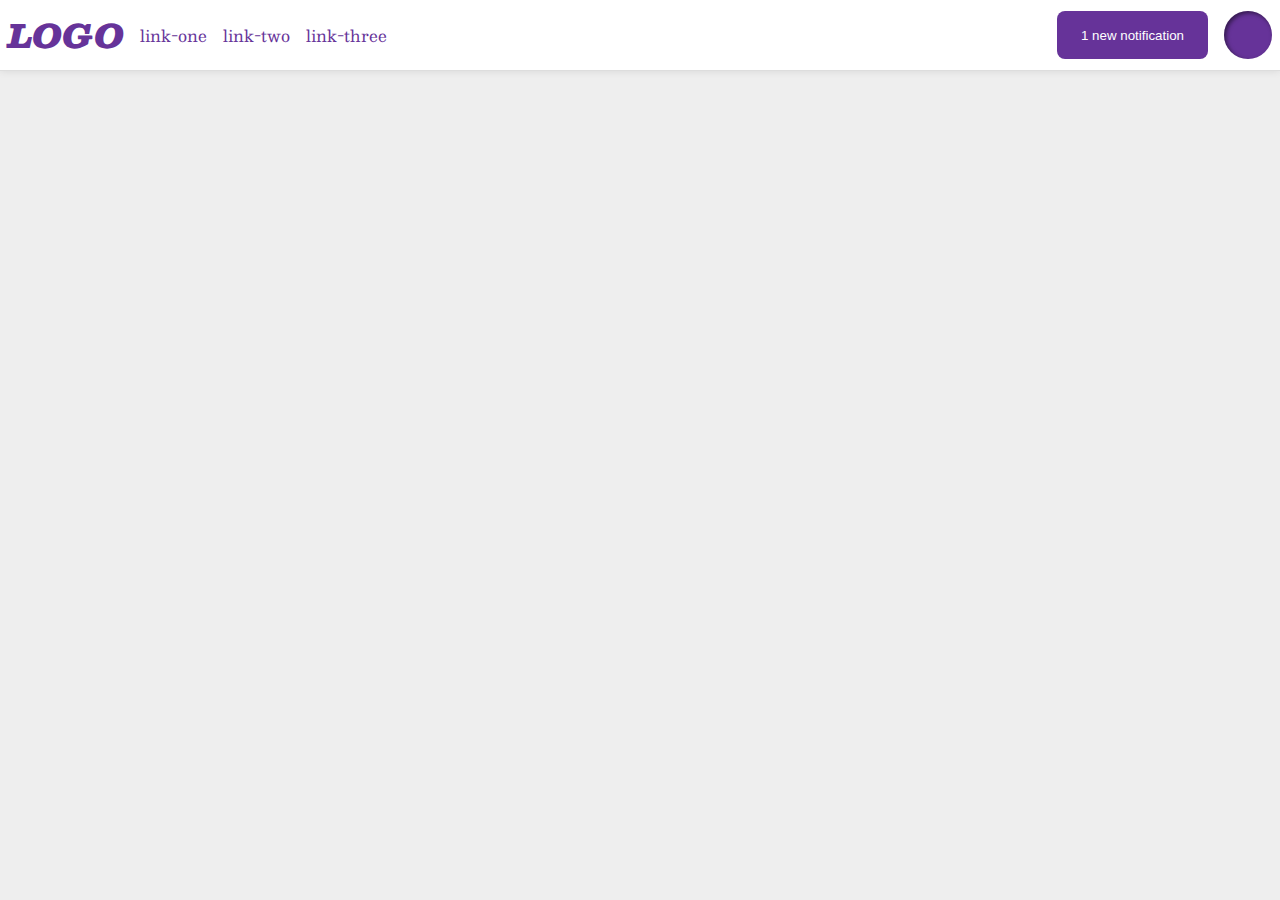
<file: foundations/flex/03-flex-header-2/index.html>
<!DOCTYPE html>
<html lang="en">
  <head>
    <meta charset="UTF-8">
    <meta http-equiv="X-UA-Compatible" content="IE=edge">
    <meta name="viewport" content="width=device-width, initial-scale=1.0">
    <title>Flex Header 2</title>
    <link rel="stylesheet" href="style.css">
  </head>
  <body>
    <div class="header">
      <div class="left">
        <div class="logo">
          LOGO
        </div>
        <ul class="links">
          <li><a href="https://google.com">link-one</a></li>
          <li><a href="https://google.com">link-two</a></li>
          <li><a href="https://google.com">link-three</a></li>
        </ul>
      </div>
      <div class="right">
        <button class="notifications">
          1 new notification
        </button>
        <div class="profile-image"></div>
      </div>
    </div>
  </body>
</html>
</file>
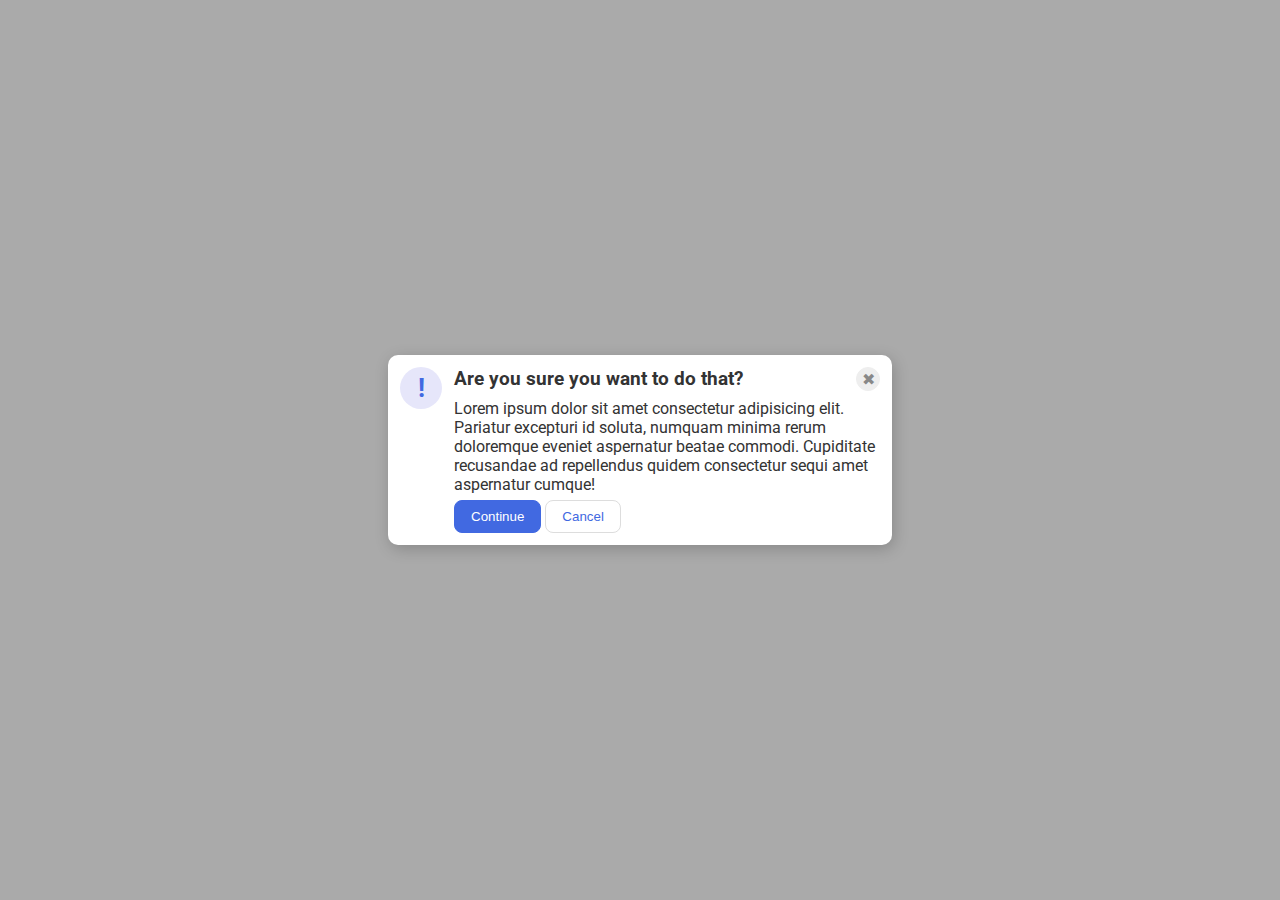
<file: foundations/flex/05-flex-modal/index.html>
<!DOCTYPE html>
<html lang="en">
  <head>
    <meta charset="UTF-8">
    <meta http-equiv="X-UA-Compatible" content="IE=edge">
    <meta name="viewport" content="width=device-width, initial-scale=1.0">
    <link rel="stylesheet" href="style.css">
    <title>Modal</title>
  </head>
  <body>
    <div class="modal">
      <div class="icon">!</div>
        <div class="main">
          <div class="top">
            <div class="header">Are you sure you want to do that?</div>
            <button class="close-button">✖</button>
          </div>
          <div class="text">Lorem ipsum dolor sit amet consectetur adipisicing elit. Pariatur excepturi id soluta, numquam minima rerum doloremque eveniet aspernatur beatae commodi. Cupiditate recusandae ad repellendus quidem consectetur sequi amet aspernatur cumque!</div>
          <button class="continue">Continue</button>
          <button class="cancel">Cancel</button>
        </div>
    </div>
  </body>
</html>
</file>
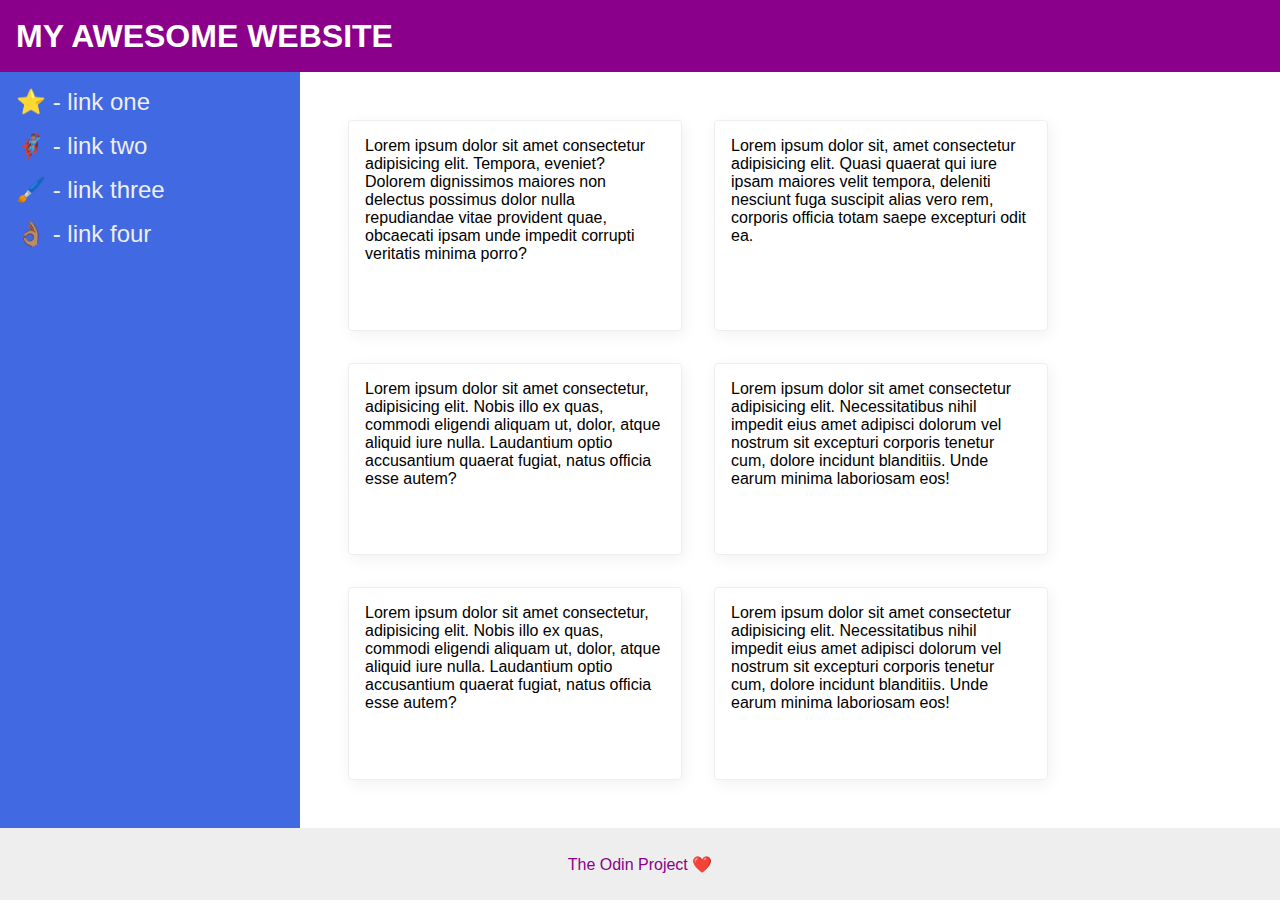
<file: foundations/flex/07-flex-layout-2/index.html>
<!DOCTYPE html>
<html lang="en">
  <head>
    <meta charset="UTF-8">
    <meta http-equiv="X-UA-Compatible" content="IE=edge">
    <meta name="viewport" content="width=device-width, initial-scale=1.0">
    <title>The Holy Grail</title>
    <link rel="stylesheet" href="style.css">
  </head>
  <body>
    <div class="header">
      MY AWESOME WEBSITE
    </div>
    <div class="content">
      <div class="sidebar">
        <ul>
          <li><a href="#">⭐ - link one</a></li>
          <li><a href="#">🦸🏽‍♂️ - link two</a></li>
          <li><a href="#">🖌️ - link three</a></li>
          <li><a href="#">👌🏽 - link four</a></li>
        </ul>
      </div>
      <div class="poker">
        <div class="card">Lorem ipsum dolor sit amet consectetur adipisicing elit. Tempora, eveniet? Dolorem dignissimos maiores non delectus possimus dolor nulla repudiandae vitae provident quae, obcaecati ipsam unde impedit corrupti veritatis minima porro?</div>
        <div class="card">Lorem ipsum dolor sit, amet consectetur adipisicing elit. Quasi quaerat qui iure ipsam maiores velit tempora, deleniti nesciunt fuga suscipit alias vero rem, corporis officia totam saepe excepturi odit ea.</div>
        <div class="card">Lorem ipsum dolor sit amet consectetur, adipisicing elit. Nobis illo ex quas, commodi eligendi aliquam ut, dolor, atque aliquid iure nulla. Laudantium optio accusantium quaerat fugiat, natus officia esse autem?</div>
        <div class="card">Lorem ipsum dolor sit amet consectetur adipisicing elit. Necessitatibus nihil impedit eius amet adipisci dolorum vel nostrum sit excepturi corporis tenetur cum, dolore incidunt blanditiis. Unde earum minima laboriosam eos!</div>
        <div class="card">Lorem ipsum dolor sit amet consectetur, adipisicing elit. Nobis illo ex quas, commodi eligendi aliquam ut, dolor, atque aliquid iure nulla. Laudantium optio accusantium quaerat fugiat, natus officia esse autem?</div>
        <div class="card">Lorem ipsum dolor sit amet consectetur adipisicing elit. Necessitatibus nihil impedit eius amet adipisci dolorum vel nostrum sit excepturi corporis tenetur cum, dolore incidunt blanditiis. Unde earum minima laboriosam eos!</div>
      </div>
    </div>
    <div class="footer">
      The Odin Project ❤️
    </div>
  </body>
</html>
</file>
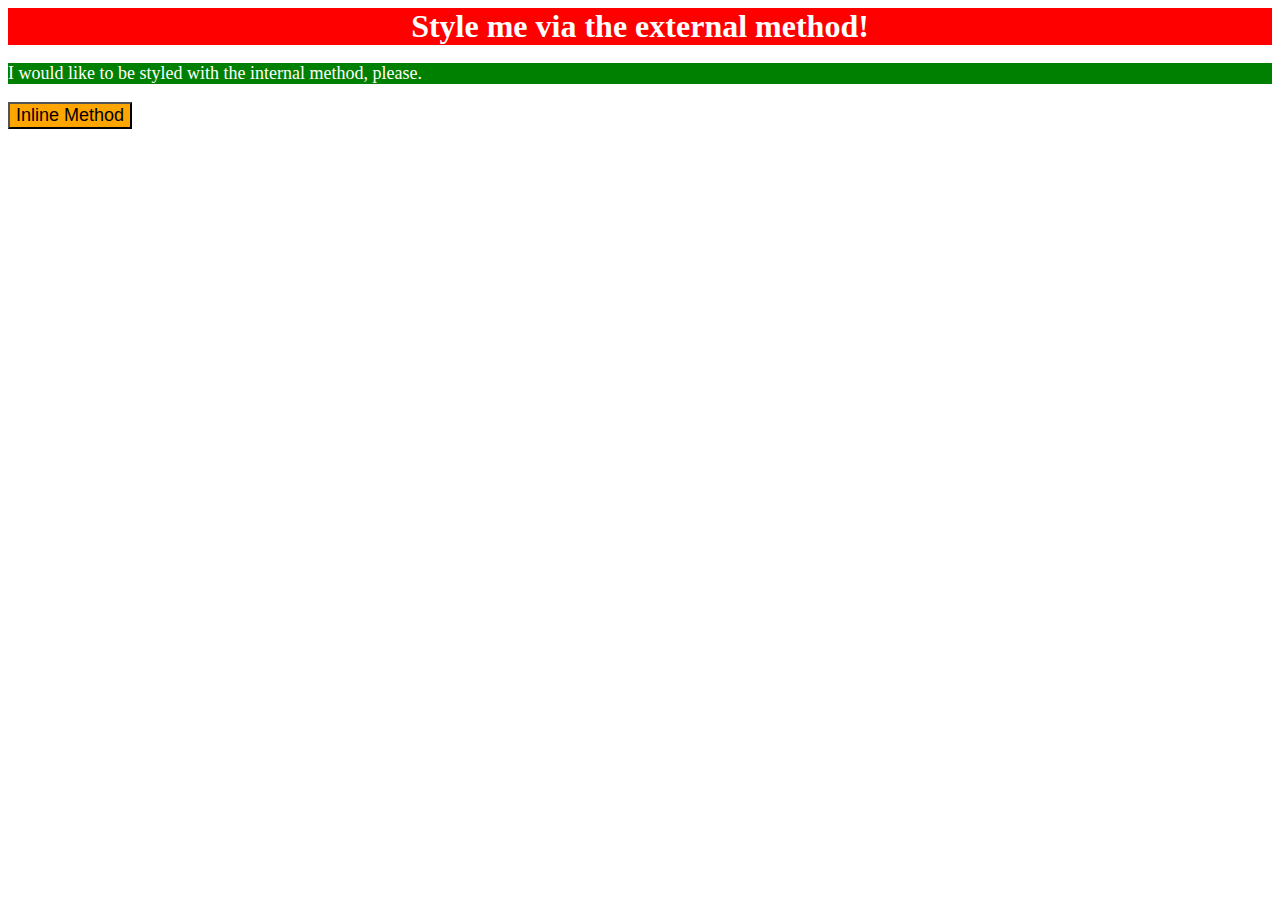
<file: foundations/intro-to-css/01-css-methods/index.html>
<!DOCTYPE html>
<html lang="en">
  <head>
    <meta charset="UTF-8">
    <meta http-equiv="X-UA-Compatible" content="IE=edge">
    <meta name="viewport" content="width=device-width, initial-scale=1.0">
    <title>Methods for Adding CSS</title>
    <style>
      p {
        background-color: green;
        color: white;
        font-size: 18px;
      }
    </style>
    <link rel="stylesheet" href="../01-css-methods/style.css">
  </head>
  <body>
    <div>Style me via the external method!</div>
    <p>I would like to be styled with the internal method, please.</p>
    <button style="background-color: orange; font-size: 18px;">Inline Method</button>
  </body>
</html>
</file>
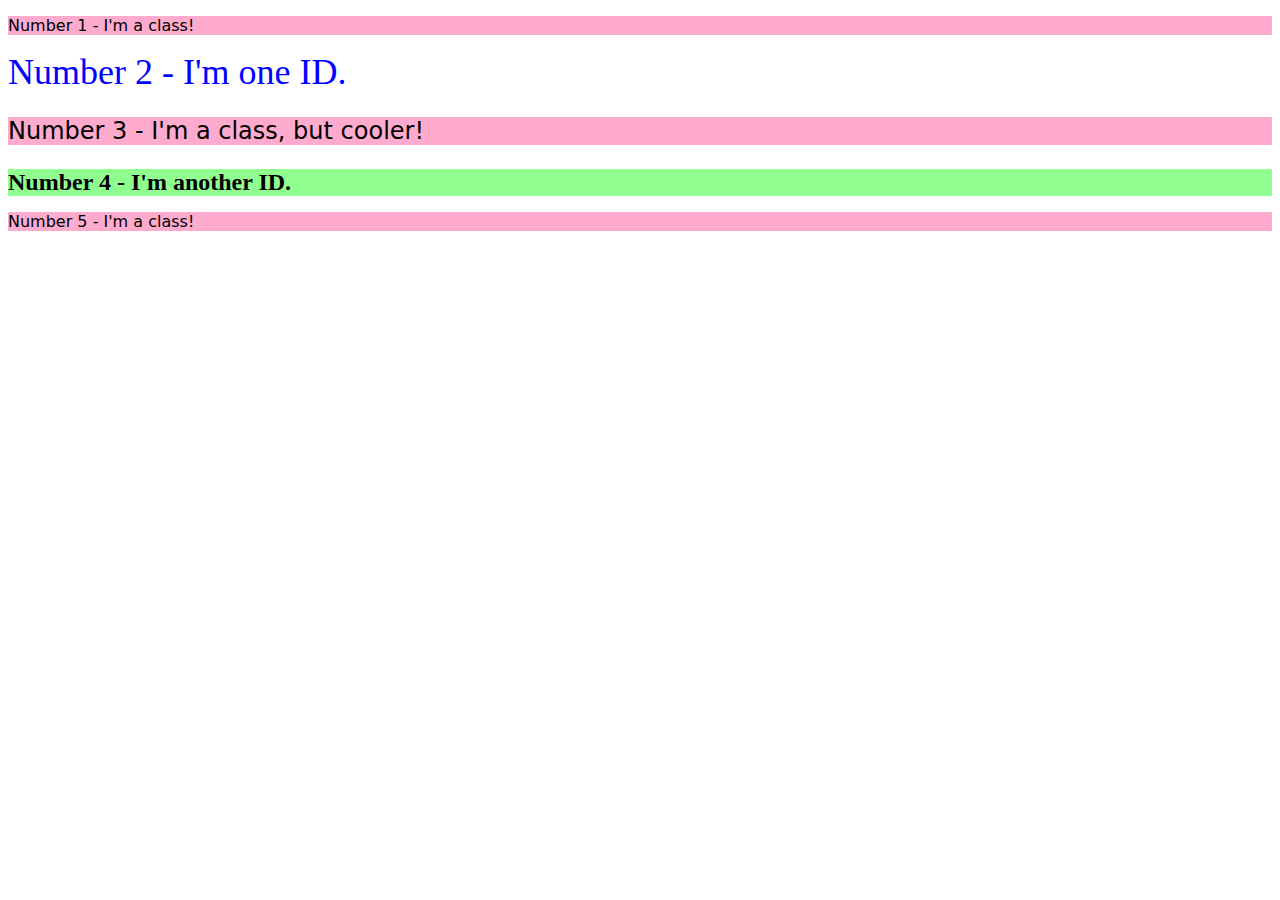
<file: foundations/intro-to-css/02-class-id-selectors/index.html>
<!DOCTYPE html>
<html lang="en">
  <head>
    <meta charset="UTF-8">
    <meta http-equiv="X-UA-Compatible" content="IE=edge">
    <meta name="viewport" content="width=device-width, initial-scale=1.0">
    <title>Class and ID Selectors</title>
    <link rel="stylesheet" href="style.css">
  </head>
  <body>
    <p class="num">Number 1 - I'm a class!</p>
    <div id="fir">Number 2 - I'm one ID.</div>
    <p class="num cool">Number 3 - I'm a class, but cooler!</p>
    <div id="sec">Number 4 - I'm another ID.</div>
    <p class="num">Number 5 - I'm a class!</p>
  </body>
</html>
</file>
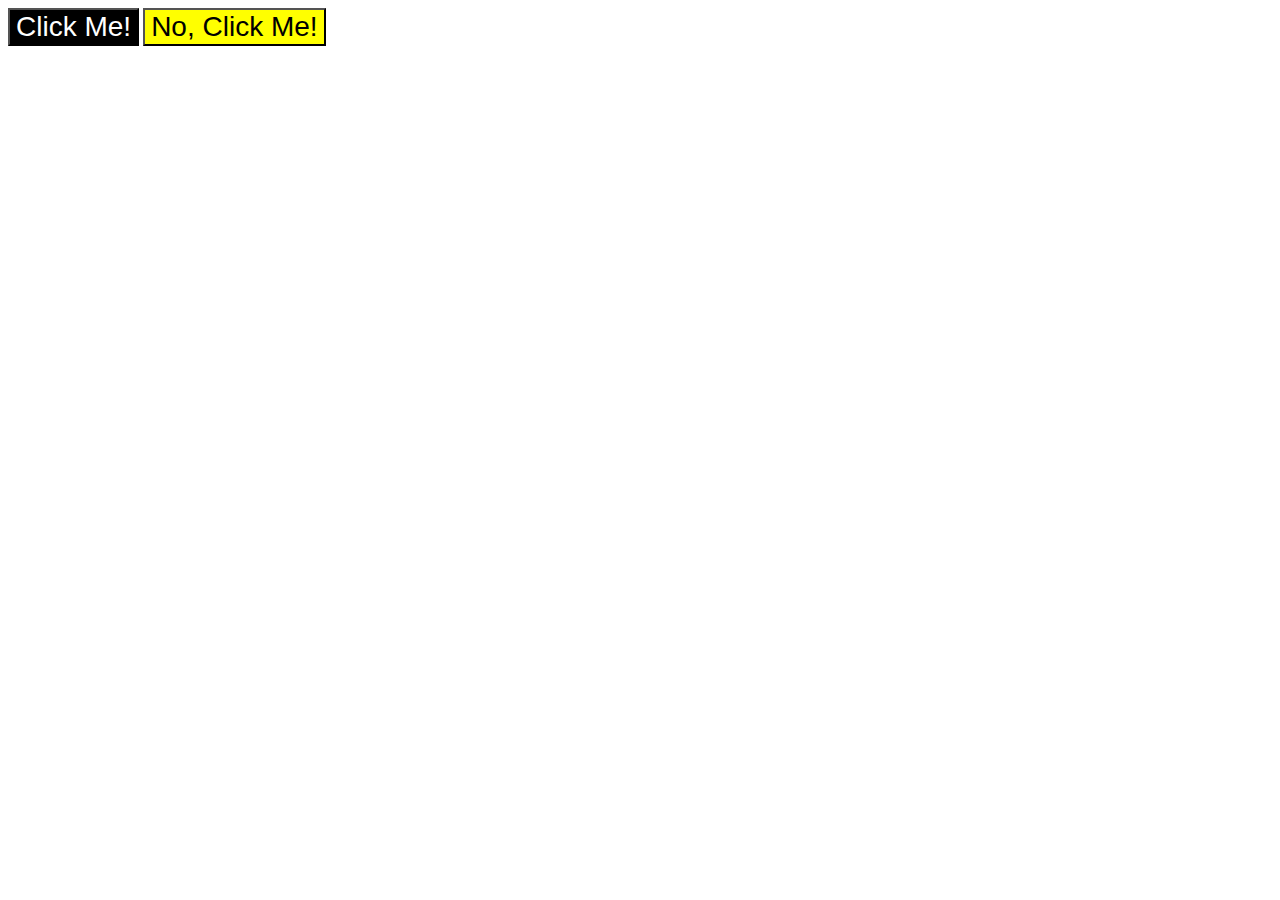
<file: foundations/intro-to-css/03-grouping-selectors/index.html>
<!DOCTYPE html>
<html lang="en">
  <head>
    <meta charset="UTF-8">
    <meta http-equiv="X-UA-Compatible" content="IE=edge">
    <meta name="viewport" content="width=device-width, initial-scale=1.0">
    <title>Grouping Selectors</title>
    <link rel="stylesheet" href="style.css">
  </head>
  <body>
    <button class="first">Click Me!</button>
    <button class="secnd">No, Click Me!</button>
  </body>
</html>
</file>
<file: foundations/flex/03-flex-header-2/style.css>
/* this is some magical font-importing.  
you'll learn about it later. */
@import url('https://fonts.googleapis.com/css2?family=Besley:ital,wght@0,400;1,900&display=swap');

body {
  margin: 0;
  background: #eee;
  font-family: Besley, serif;
}

.header {
  background: white;
  border-bottom: 1px solid #ddd;
  box-shadow: 0 0 8px rgba(0,0,0,.1);
  display: flex;
  padding: 8px;
  justify-content: space-between;
}

.profile-image {
  background: rebeccapurple;
  box-shadow: inset 2px 2px 4px rgba(0,0,0,.5);
  border-radius: 50%;
  width: 48px;
  height: 48px;
}

.logo {
  color: rebeccapurple;
  font-size: 32px;
  font-weight: 900;
  font-style: italic;
}

button {
  border: none;
  border-radius: 8px;
  background: rebeccapurple;
  color: white;
  padding: 8px 24px;
}

a {
  /* this removes the line under our links */
  text-decoration: none;
  color: rebeccapurple;
}

ul {
  list-style-type: none;
  display: flex;
  gap: 16px;
  padding: 0;
  margin: 0;
  align-items: center;
}

.right {
  display: flex;
  gap: 16px;
  align-self: center;
}

.left {
  display: flex;
  gap: 16px;
  align-self: center
}
</file>
<file: foundations/flex/05-flex-modal/style.css>
@import url('https://fonts.googleapis.com/css2?family=Roboto:wght@400;700&display=swap');

html, body {
  height: 100%;
}

body {
  font-family: Roboto, sans-serif;
  margin: 0;
  background: #aaa;
  color: #333;
  /* I'll give you this one for free lol */
  display: flex;
  align-items: center;
  justify-content: center;
}

.modal {
  background: white;
  width: 480px;
  border-radius: 10px;
  box-shadow: 2px 4px 16px rgba(0,0,0,.2);
  display: flex;
  padding: 12px;
  gap: 12px;
}

.icon {
  color: royalblue;
  font-size: 26px;
  font-weight: 700;
  background: lavender;
  width: 42px;
  height: 42px;
  border-radius: 50%;
  display: flex;
  align-items: center;
  justify-content: center;
  flex-shrink: 0;
}

.close-button {
  background: #eee;
  border-radius: 50%;
  color: #888;
  font-weight: 400;
  font-size: 16px;
  height: 24px;
  width: 24px;
  display: flex;
  align-items: center;
  justify-content: center;
  border: 1px solid #eee;
  padding: 0;
}

button {
  cursor: pointer;
  padding: 8px 16px;
  border-radius: 8px;
}

button.continue {
  background: royalblue;
  border: 1px solid royalblue;
  color: white;
}

button.cancel {
  background: white;
  border: 1px solid #ddd;
  color: royalblue;
}

.header{
  font-weight: bold;
  font-size: 19px;
}

.top{
  display: flex;
  justify-content: space-between;
  margin-bottom: 8px;
}

.text{
  margin-bottom: 6px;
}
</file>
<file: foundations/flex/07-flex-layout-2/style.css>
body {
  font-family: -apple-system, BlinkMacSystemFont, 'Segoe UI', Roboto, Oxygen, Ubuntu, Cantarell, 'Open Sans', 'Helvetica Neue', sans-serif;
  margin: 0;
  min-height: 100vh;
  display: flex;
  flex-direction: column;
}

.header {
  height: 72px;
  background: darkmagenta;
  color: white;
  font-weight: 900;
  font-size: 32px;
  display: flex;
  align-items: center;
  padding-left: 16px;
}

.footer {
  height: 72px;
  background: #eee;
  color: darkmagenta;
  display: flex;
  justify-content: center;
  align-items: center;
}

.sidebar {
  width: 300px;
  background: royalblue;
  box-sizing: border-box;
  flex-shrink: 0;
  padding: 16px;
}

.card {
  border: 1px solid #eee;
  box-shadow: 2px 4px 16px rgba(0,0,0,.06);
  border-radius: 4px;
  padding: 16px;
  width: 300px;
}

.content{
  display: flex;
  flex: 1;
}

.poker{
  display: flex;
  flex-wrap: wrap;
  padding: 48px;
  gap: 32px;
}

a {
  font-size: 24px;
  color: #eee;
  text-decoration: none;
}

ul {
  list-style: none;
  padding: 0;
  margin: 0;
}

li{
  margin-bottom: 16px;
}
</file>
<file: foundations/intro-to-css/01-css-methods/style.css>
div {
    background-color: red;
    color: white;
    font-size: 32px;
    text-align: center;
    font-weight: bold;
}
</file>
<file: foundations/intro-to-css/02-class-id-selectors/style.css>
.num {
    background-color: rgb(255, 171, 206);
    font-family: verdana, "DejaVu Sans", sans-serif;
}

#fir {
    color: hsl(240, 100%, 50%);
    font-size: 36px;
}

#sec {
    background-color: #90ff90;
    font-weight: bold;
    font-size: 24px;
}

.num.cool {
    font-size: 24px;
}
</file>
<file: foundations/intro-to-css/03-grouping-selectors/style.css>
.first {
    background-color: black;
    color: #ffffff;
}

.secnd {
    background-color: hsl(60, 100%, 50%);
}

.first, .secnd {
    font-size: 28px;
    font-family: helvetica, "Times New Roman", sans-serif;
}
</file>
